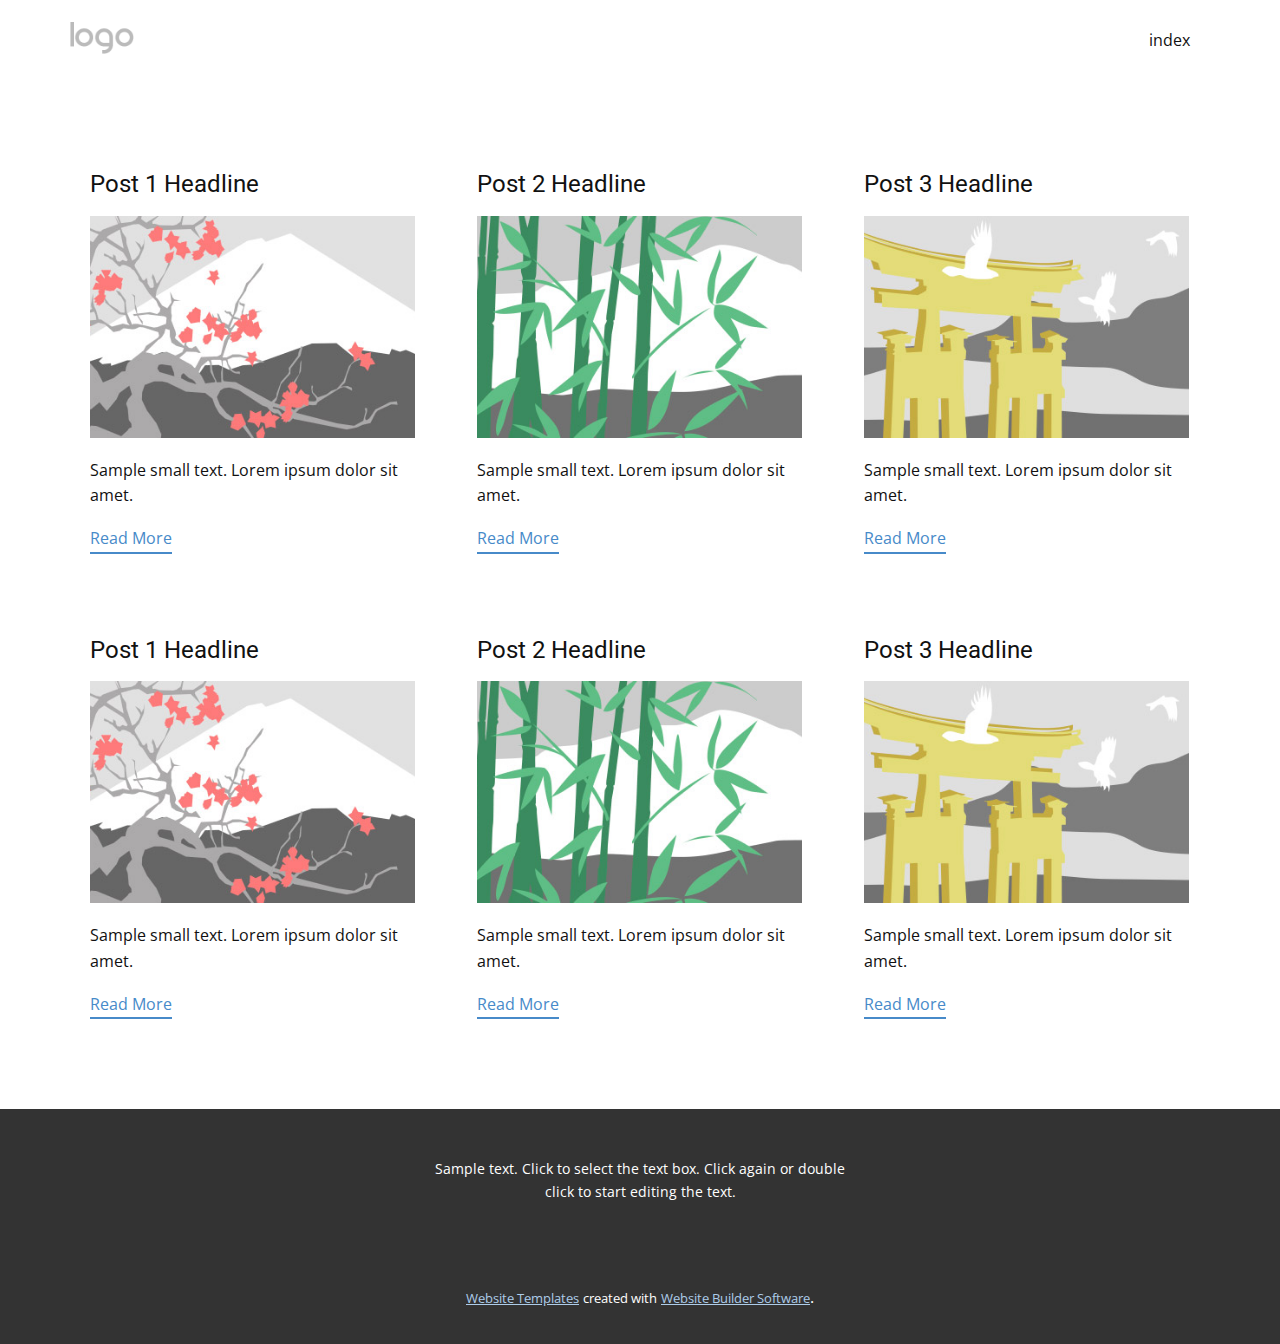
<file: blog/blog.html>
<html style="font-size: 16px;"><head>
    <meta name="viewport" content="width=device-width, initial-scale=1.0">
    <meta charset="utf-8">
    <meta name="keywords" content="">
    <meta name="description" content="">
    <meta name="page_type" content="np-template-header-footer-from-plugin">
    <title>Blog Template</title>
    <link rel="stylesheet" href="../homepage.css" media="screen">
<link rel="stylesheet" href="../Blog-Template.css" media="screen">
    <script class="u-script" type="text/javascript" src="../jquery.js" defer=""></script>
    <script class="u-script" type="text/javascript" src="../homepage.js" defer=""></script>
    <meta name="generator" content="Nicepage 3.25.0, nicepage.com">
    <link id="u-theme-google-font" rel="stylesheet" href="https://fonts.googleapis.com/css?family=Roboto:100,100i,300,300i,400,400i,500,500i,700,700i,900,900i|Open+Sans:300,300i,400,400i,600,600i,700,700i,800,800i">
    
    
    <script type="application/ld+json">{
		"@context": "http://schema.org",
		"@type": "Organization",
		"name": "",
		"logo": "images/default-logo.png"
}</script>
    <meta name="theme-color" content="#478ac9">
  </head>
  <body class="u-body"><header class="u-clearfix u-header u-header" id="sec-ee51"><div class="u-clearfix u-sheet u-sheet-1">
        <a href="https://nicepage.com" class="u-image u-logo u-image-1">
          <img src="../images/default-logo.png" class="u-logo-image u-logo-image-1">
        </a>
        <nav class="u-menu u-menu-dropdown u-offcanvas u-menu-1">
          <div class="menu-collapse" style="font-size: 1rem; letter-spacing: 0px;">
            <a class="u-button-style u-custom-left-right-menu-spacing u-custom-padding-bottom u-custom-top-bottom-menu-spacing u-nav-link u-text-active-palette-1-base u-text-hover-palette-2-base" href="#">
              <svg><use xmlns:xlink="http://www.w3.org/1999/xlink" xlink:href="#menu-hamburger"></use></svg>
              <svg version="1.1" xmlns="http://www.w3.org/2000/svg" xmlns:xlink="http://www.w3.org/1999/xlink"><defs><symbol id="menu-hamburger" viewBox="0 0 16 16" style="width: 16px; height: 16px;"><rect y="1" width="16" height="2"></rect><rect y="7" width="16" height="2"></rect><rect y="13" width="16" height="2"></rect>
</symbol>
</defs></svg>
            </a>
          </div>
          <div class="u-custom-menu u-nav-container">
            <ul class="u-nav u-unstyled u-nav-1"><li class="u-nav-item"><a class="u-button-style u-nav-link u-text-active-palette-1-base u-text-hover-palette-2-base" href="../index.html" style="padding: 10px 20px;">index</a>
</li></ul>
          </div>
          <div class="u-custom-menu u-nav-container-collapse">
            <div class="u-black u-container-style u-inner-container-layout u-opacity u-opacity-95 u-sidenav">
              <div class="u-sidenav-overflow">
                <div class="u-menu-close"></div>
                <ul class="u-align-center u-nav u-popupmenu-items u-unstyled u-nav-2"><li class="u-nav-item"><a class="u-button-style u-nav-link" href="../index.html" style="padding: 10px 20px;">index</a>
</li></ul>
              </div>
            </div>
            <div class="u-black u-menu-overlay u-opacity u-opacity-70"></div>
          </div>
        </nav>
      </div></header>
    <section class="u-clearfix u-section-1" id="sec-2d42">
      <div class="u-clearfix u-sheet u-valign-middle u-sheet-1"><!--blog--><!--blog_options_json--><!--{"type":"Recent","source":"","tags":"","count":""}--><!--/blog_options_json-->
        <div class="u-blog u-expanded-width u-repeater u-repeater-1"><!--blog_post-->
          <div class="u-blog-post u-container-style u-repeater-item u-white u-repeater-item-1">
            <div class="u-container-layout u-similar-container u-valign-top u-container-layout-1"><!--blog_post_header-->
              <h4 class="u-blog-control u-text u-text-1">
                <a class="u-post-header-link" href="../blog/post.html"><!--blog_post_header_content-->Post 1 Headline<!--/blog_post_header_content--></a>
              </h4><!--/blog_post_header--><!--blog_post_image-->
              <a class="u-post-header-link" href="../blog/post.html"><img alt="" class="u-blog-control u-expanded-width u-image u-image-default u-image-1" src="[data-uri]"></a><!--/blog_post_image--><!--blog_post_content-->
              <div class="u-blog-control u-post-content u-text u-text-2 fr-view">Sample small text. Lorem ipsum dolor sit amet.</div><!--/blog_post_content--><!--blog_post_readmore-->
              <a href="../blog/post.html" class="u-blog-control u-border-2 u-border-palette-1-base u-btn u-btn-rectangle u-button-style u-none u-btn-1"><!--blog_post_readmore_content--><!--options_json--><!--{"content":""}--><!--/options_json-->Read More<!--/blog_post_readmore_content--></a><!--/blog_post_readmore-->
            </div>
          </div><div class="u-blog-post u-container-style u-repeater-item u-video-cover u-white">
            <div class="u-container-layout u-similar-container u-valign-top u-container-layout-2"><!--blog_post_header-->
              <h4 class="u-blog-control u-text u-text-3">
                <a class="u-post-header-link" href="../blog/post-1.html"><!--blog_post_header_content-->Post 2 Headline<!--/blog_post_header_content--></a>
              </h4><!--/blog_post_header--><!--blog_post_image-->
              <a class="u-post-header-link" href="../blog/post-1.html"><img alt="" class="u-blog-control u-expanded-width u-image u-image-default u-image-2" src="[data-uri]"></a><!--/blog_post_image--><!--blog_post_content-->
              <div class="u-blog-control u-post-content u-text u-text-4 fr-view">Sample small text. Lorem ipsum dolor sit amet.</div><!--/blog_post_content--><!--blog_post_readmore-->
              <a href="../blog/post-1.html" class="u-blog-control u-border-2 u-border-palette-1-base u-btn u-btn-rectangle u-button-style u-none u-btn-2"><!--blog_post_readmore_content--><!--options_json--><!--{"content":""}--><!--/options_json-->Read More<!--/blog_post_readmore_content--></a><!--/blog_post_readmore-->
            </div>
          </div><div class="u-blog-post u-container-style u-repeater-item u-video-cover u-white">
            <div class="u-container-layout u-similar-container u-valign-top u-container-layout-3"><!--blog_post_header-->
              <h4 class="u-blog-control u-text u-text-5">
                <a class="u-post-header-link" href="../blog/post-2.html"><!--blog_post_header_content-->Post 3 Headline<!--/blog_post_header_content--></a>
              </h4><!--/blog_post_header--><!--blog_post_image-->
              <a class="u-post-header-link" href="../blog/post-2.html"><img alt="" class="u-blog-control u-expanded-width u-image u-image-default u-image-3" src="[data-uri]"></a><!--/blog_post_image--><!--blog_post_content-->
              <div class="u-blog-control u-post-content u-text u-text-6 fr-view">Sample small text. Lorem ipsum dolor sit amet.</div><!--/blog_post_content--><!--blog_post_readmore-->
              <a href="../blog/post-2.html" class="u-blog-control u-border-2 u-border-palette-1-base u-btn u-btn-rectangle u-button-style u-none u-btn-3"><!--blog_post_readmore_content--><!--options_json--><!--{"content":""}--><!--/options_json-->Read More<!--/blog_post_readmore_content--></a><!--/blog_post_readmore-->
            </div>
          </div><div class="u-blog-post u-container-style u-repeater-item u-white u-repeater-item-1">
            <div class="u-container-layout u-similar-container u-valign-top u-container-layout-1"><!--blog_post_header-->
              <h4 class="u-blog-control u-text u-text-1">
                <a class="u-post-header-link" href="../blog/post-3.html"><!--blog_post_header_content-->Post 1 Headline<!--/blog_post_header_content--></a>
              </h4><!--/blog_post_header--><!--blog_post_image-->
              <a class="u-post-header-link" href="../blog/post-3.html"><img alt="" class="u-blog-control u-expanded-width u-image u-image-default u-image-1" src="[data-uri]"></a><!--/blog_post_image--><!--blog_post_content-->
              <div class="u-blog-control u-post-content u-text u-text-2 fr-view">Sample small text. Lorem ipsum dolor sit amet.</div><!--/blog_post_content--><!--blog_post_readmore-->
              <a href="../blog/post-3.html" class="u-blog-control u-border-2 u-border-palette-1-base u-btn u-btn-rectangle u-button-style u-none u-btn-1"><!--blog_post_readmore_content--><!--options_json--><!--{"content":""}--><!--/options_json-->Read More<!--/blog_post_readmore_content--></a><!--/blog_post_readmore-->
            </div>
          </div><div class="u-blog-post u-container-style u-repeater-item u-video-cover u-white">
            <div class="u-container-layout u-similar-container u-valign-top u-container-layout-2"><!--blog_post_header-->
              <h4 class="u-blog-control u-text u-text-3">
                <a class="u-post-header-link" href="../blog/post-4.html"><!--blog_post_header_content-->Post 2 Headline<!--/blog_post_header_content--></a>
              </h4><!--/blog_post_header--><!--blog_post_image-->
              <a class="u-post-header-link" href="../blog/post-4.html"><img alt="" class="u-blog-control u-expanded-width u-image u-image-default u-image-2" src="[data-uri]"></a><!--/blog_post_image--><!--blog_post_content-->
              <div class="u-blog-control u-post-content u-text u-text-4 fr-view">Sample small text. Lorem ipsum dolor sit amet.</div><!--/blog_post_content--><!--blog_post_readmore-->
              <a href="../blog/post-4.html" class="u-blog-control u-border-2 u-border-palette-1-base u-btn u-btn-rectangle u-button-style u-none u-btn-2"><!--blog_post_readmore_content--><!--options_json--><!--{"content":""}--><!--/options_json-->Read More<!--/blog_post_readmore_content--></a><!--/blog_post_readmore-->
            </div>
          </div><div class="u-blog-post u-container-style u-repeater-item u-video-cover u-white">
            <div class="u-container-layout u-similar-container u-valign-top u-container-layout-3"><!--blog_post_header-->
              <h4 class="u-blog-control u-text u-text-5">
                <a class="u-post-header-link" href="../blog/post-5.html"><!--blog_post_header_content-->Post 3 Headline<!--/blog_post_header_content--></a>
              </h4><!--/blog_post_header--><!--blog_post_image-->
              <a class="u-post-header-link" href="../blog/post-5.html"><img alt="" class="u-blog-control u-expanded-width u-image u-image-default u-image-3" src="[data-uri]"></a><!--/blog_post_image--><!--blog_post_content-->
              <div class="u-blog-control u-post-content u-text u-text-6 fr-view">Sample small text. Lorem ipsum dolor sit amet.</div><!--/blog_post_content--><!--blog_post_readmore-->
              <a href="../blog/post-5.html" class="u-blog-control u-border-2 u-border-palette-1-base u-btn u-btn-rectangle u-button-style u-none u-btn-3"><!--blog_post_readmore_content--><!--options_json--><!--{"content":""}--><!--/options_json-->Read More<!--/blog_post_readmore_content--></a><!--/blog_post_readmore-->
            </div>
          </div><!--/blog_post--><!--blog_post-->
          <!--/blog_post--><!--blog_post-->
          <!--/blog_post-->
        </div><!--/blog-->
      </div>
    </section>
    
    
    <footer class="u-align-center u-clearfix u-footer u-grey-80 u-footer" id="sec-dc63"><div class="u-clearfix u-sheet u-sheet-1">
        <p class="u-small-text u-text u-text-variant u-text-1">Sample text. Click to select the text box. Click again or double click to start editing the text.</p>
      </div></footer>
    <section class="u-backlink u-clearfix u-grey-80">
      <a class="u-link" href="https://nicepage.com/website-templates" target="_blank">
        <span>Website Templates</span>
      </a>
      <p class="u-text">
        <span>created with</span>
      </p>
      <a class="u-link" href="https://nicepage.com/" target="_blank">
        <span>Website Builder Software</span>
      </a>. 
    </section>
  
</body></html>
</file>
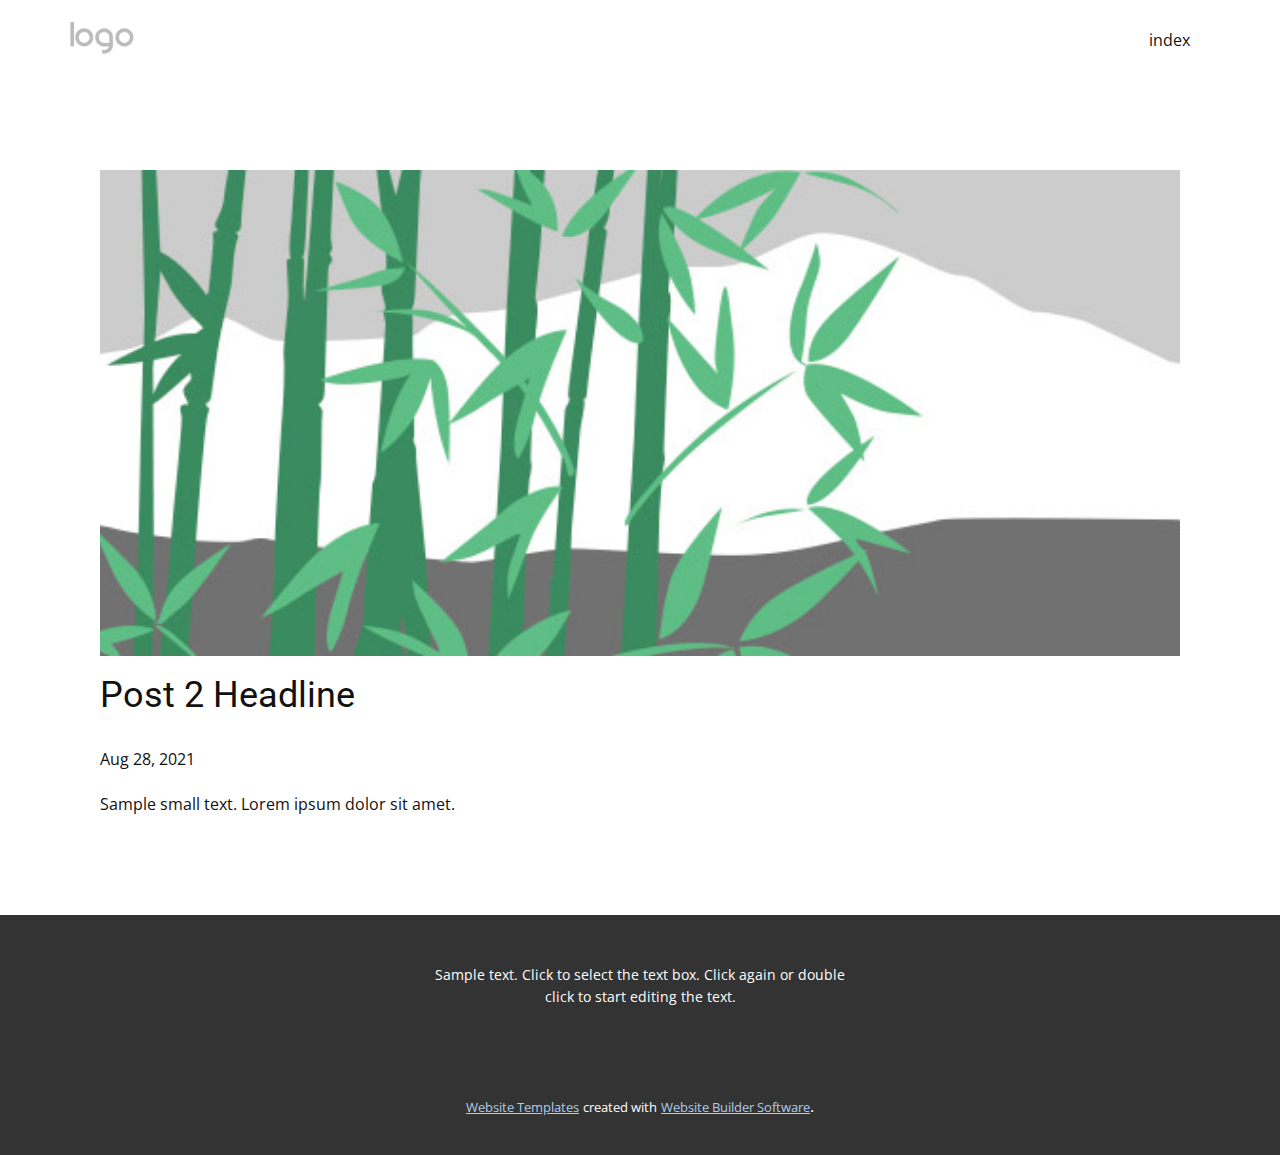
<file: blog/post-1.html>
<!doctype html>
<html style="font-size: 16px;"><head>
    <meta name="viewport" content="width=device-width, initial-scale=1.0">
    <meta charset="utf-8">
    <meta name="keywords" content="Post 1 Headline">
    <meta name="description" content="">
    <meta name="page_type" content="np-template-header-footer-from-plugin">
    <title>Post 2 Headline</title>
    <link rel="stylesheet" href="../homepage.css" media="screen">
<link rel="stylesheet" href="../Post-Template.css" media="screen">
    <script class="u-script" type="text/javascript" src="../jquery.js" defer=""></script>
    <script class="u-script" type="text/javascript" src="../homepage.js" defer=""></script>
    <meta name="generator" content="Nicepage 3.25.0, nicepage.com">
    <link id="u-theme-google-font" rel="stylesheet" href="https://fonts.googleapis.com/css?family=Roboto:100,100i,300,300i,400,400i,500,500i,700,700i,900,900i|Open+Sans:300,300i,400,400i,600,600i,700,700i,800,800i">
    
    
    <script type="application/ld+json">{
		"@context": "http://schema.org",
		"@type": "Organization",
		"name": "",
		"logo": "images/default-logo.png"
}</script>
    <meta name="theme-color" content="#478ac9">
  </head>
  <body class="u-body"><header class="u-clearfix u-header u-header" id="sec-ee51"><div class="u-clearfix u-sheet u-sheet-1">
        <a href="https://nicepage.com" class="u-image u-logo u-image-1">
          <img src="../images/default-logo.png" class="u-logo-image u-logo-image-1">
        </a>
        <nav class="u-menu u-menu-dropdown u-offcanvas u-menu-1">
          <div class="menu-collapse" style="font-size: 1rem; letter-spacing: 0px;">
            <a class="u-button-style u-custom-left-right-menu-spacing u-custom-padding-bottom u-custom-top-bottom-menu-spacing u-nav-link u-text-active-palette-1-base u-text-hover-palette-2-base" href="#">
              <svg><use xmlns:xlink="http://www.w3.org/1999/xlink" xlink:href="#menu-hamburger"></use></svg>
              <svg version="1.1" xmlns="http://www.w3.org/2000/svg" xmlns:xlink="http://www.w3.org/1999/xlink"><defs><symbol id="menu-hamburger" viewBox="0 0 16 16" style="width: 16px; height: 16px;"><rect y="1" width="16" height="2"></rect><rect y="7" width="16" height="2"></rect><rect y="13" width="16" height="2"></rect>
</symbol>
</defs></svg>
            </a>
          </div>
          <div class="u-custom-menu u-nav-container">
            <ul class="u-nav u-unstyled u-nav-1"><li class="u-nav-item"><a class="u-button-style u-nav-link u-text-active-palette-1-base u-text-hover-palette-2-base" href="../index.html" style="padding: 10px 20px;">index</a>
</li></ul>
          </div>
          <div class="u-custom-menu u-nav-container-collapse">
            <div class="u-black u-container-style u-inner-container-layout u-opacity u-opacity-95 u-sidenav">
              <div class="u-sidenav-overflow">
                <div class="u-menu-close"></div>
                <ul class="u-align-center u-nav u-popupmenu-items u-unstyled u-nav-2"><li class="u-nav-item"><a class="u-button-style u-nav-link" href="../index.html" style="padding: 10px 20px;">index</a>
</li></ul>
              </div>
            </div>
            <div class="u-black u-menu-overlay u-opacity u-opacity-70"></div>
          </div>
        </nav>
      </div></header>
    <section class="u-align-center u-clearfix u-section-1" id="sec-ebd9">
      <div class="u-clearfix u-sheet u-valign-middle-md u-valign-middle-sm u-valign-middle-xs u-sheet-1"><!--post_details--><!--post_details_options_json--><!--{"source":""}--><!--/post_details_options_json--><!--blog_post-->
        <div class="u-container-style u-expanded-width u-post-details u-post-details-1">
          <div class="u-container-layout u-valign-middle u-container-layout-1"><!--blog_post_image-->
            <img alt="" class="u-blog-control u-expanded-width u-image u-image-default u-image-1" src="[data-uri]"><!--/blog_post_image--><!--blog_post_header-->
            <h2 class="u-blog-control u-text u-text-1">Post 2 Headline</h2><!--/blog_post_header--><!--blog_post_metadata-->
            <div class="u-blog-control u-metadata u-metadata-1"><!--blog_post_metadata_date-->
              <span class="u-meta-date u-meta-icon">Aug 28, 2021</span><!--/blog_post_metadata_date--><!--blog_post_metadata_category-->
              <!--/blog_post_metadata_category--><!--blog_post_metadata_comments-->
              <!--/blog_post_metadata_comments-->
            </div><!--/blog_post_metadata--><!--blog_post_content-->
            <div class="u-align-justify u-blog-control u-post-content u-text u-text-2 fr-view">
  Sample small text. Lorem ipsum dolor sit amet.
  </div><!--/blog_post_content-->
          </div>
        </div><!--/blog_post--><!--/post_details-->
      </div>
    </section>
    
    
    <footer class="u-align-center u-clearfix u-footer u-grey-80 u-footer" id="sec-dc63"><div class="u-clearfix u-sheet u-sheet-1">
        <p class="u-small-text u-text u-text-variant u-text-1">Sample text. Click to select the text box. Click again or double click to start editing the text.</p>
      </div></footer>
    <section class="u-backlink u-clearfix u-grey-80">
      <a class="u-link" href="https://nicepage.com/website-templates" target="_blank">
        <span>Website Templates</span>
      </a>
      <p class="u-text">
        <span>created with</span>
      </p>
      <a class="u-link" href="https://nicepage.com/" target="_blank">
        <span>Website Builder Software</span>
      </a>. 
    </section>
  
</body></html>
</file>
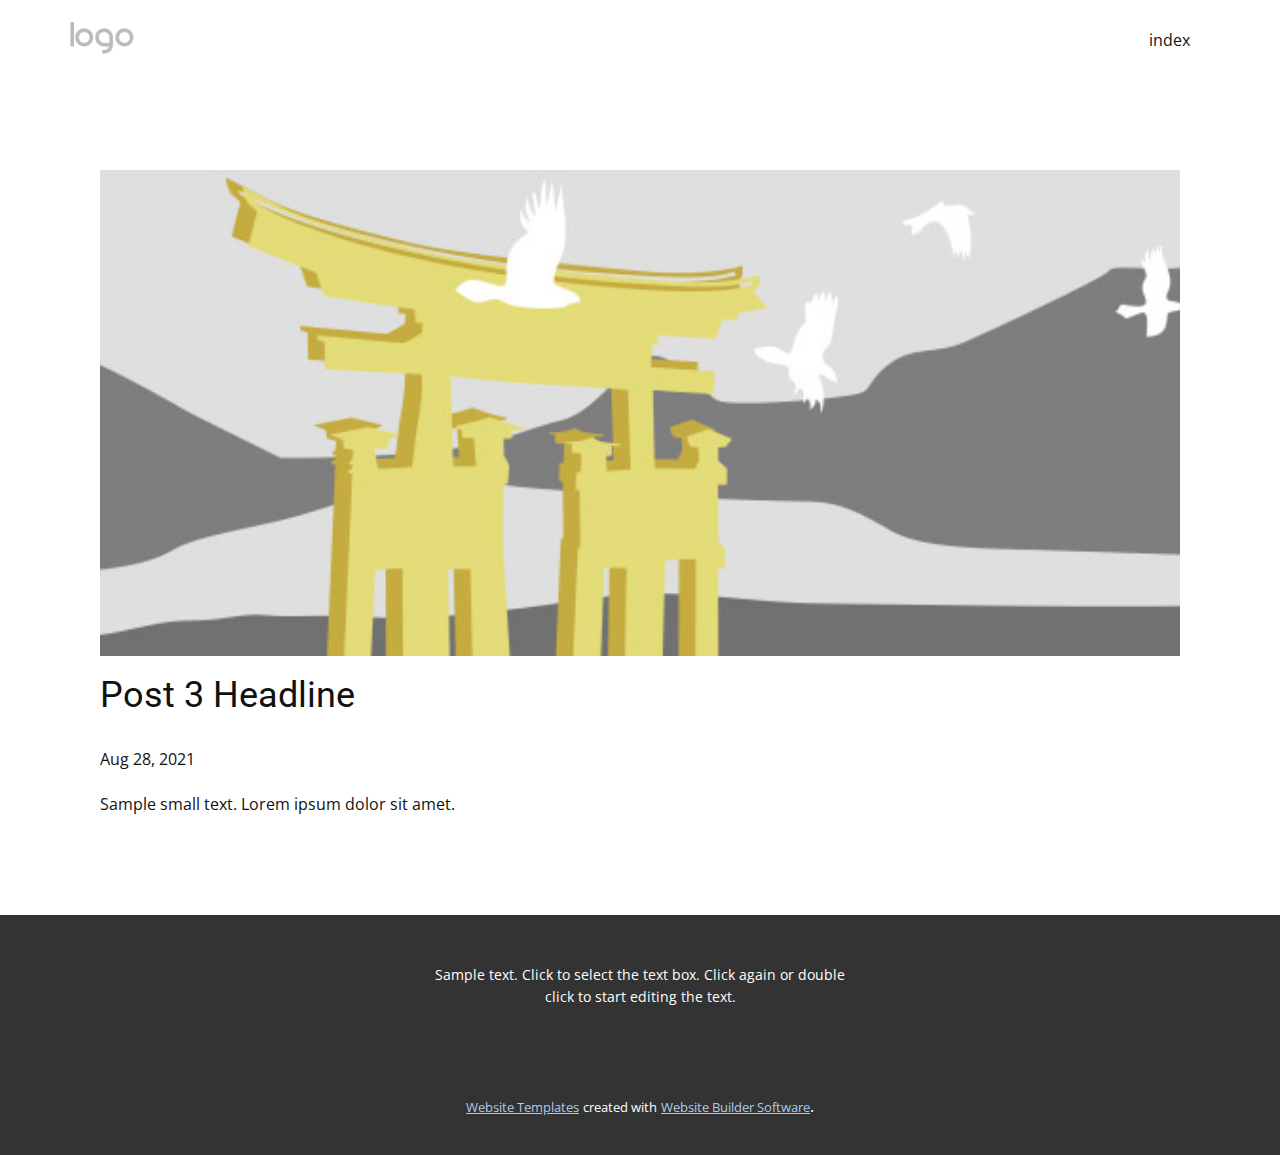
<file: blog/post-2.html>
<!doctype html>
<html style="font-size: 16px;"><head>
    <meta name="viewport" content="width=device-width, initial-scale=1.0">
    <meta charset="utf-8">
    <meta name="keywords" content="Post 1 Headline">
    <meta name="description" content="">
    <meta name="page_type" content="np-template-header-footer-from-plugin">
    <title>Post 3 Headline</title>
    <link rel="stylesheet" href="../homepage.css" media="screen">
<link rel="stylesheet" href="../Post-Template.css" media="screen">
    <script class="u-script" type="text/javascript" src="../jquery.js" defer=""></script>
    <script class="u-script" type="text/javascript" src="../homepage.js" defer=""></script>
    <meta name="generator" content="Nicepage 3.25.0, nicepage.com">
    <link id="u-theme-google-font" rel="stylesheet" href="https://fonts.googleapis.com/css?family=Roboto:100,100i,300,300i,400,400i,500,500i,700,700i,900,900i|Open+Sans:300,300i,400,400i,600,600i,700,700i,800,800i">
    
    
    <script type="application/ld+json">{
		"@context": "http://schema.org",
		"@type": "Organization",
		"name": "",
		"logo": "images/default-logo.png"
}</script>
    <meta name="theme-color" content="#478ac9">
  </head>
  <body class="u-body"><header class="u-clearfix u-header u-header" id="sec-ee51"><div class="u-clearfix u-sheet u-sheet-1">
        <a href="https://nicepage.com" class="u-image u-logo u-image-1">
          <img src="../images/default-logo.png" class="u-logo-image u-logo-image-1">
        </a>
        <nav class="u-menu u-menu-dropdown u-offcanvas u-menu-1">
          <div class="menu-collapse" style="font-size: 1rem; letter-spacing: 0px;">
            <a class="u-button-style u-custom-left-right-menu-spacing u-custom-padding-bottom u-custom-top-bottom-menu-spacing u-nav-link u-text-active-palette-1-base u-text-hover-palette-2-base" href="#">
              <svg><use xmlns:xlink="http://www.w3.org/1999/xlink" xlink:href="#menu-hamburger"></use></svg>
              <svg version="1.1" xmlns="http://www.w3.org/2000/svg" xmlns:xlink="http://www.w3.org/1999/xlink"><defs><symbol id="menu-hamburger" viewBox="0 0 16 16" style="width: 16px; height: 16px;"><rect y="1" width="16" height="2"></rect><rect y="7" width="16" height="2"></rect><rect y="13" width="16" height="2"></rect>
</symbol>
</defs></svg>
            </a>
          </div>
          <div class="u-custom-menu u-nav-container">
            <ul class="u-nav u-unstyled u-nav-1"><li class="u-nav-item"><a class="u-button-style u-nav-link u-text-active-palette-1-base u-text-hover-palette-2-base" href="../index.html" style="padding: 10px 20px;">index</a>
</li></ul>
          </div>
          <div class="u-custom-menu u-nav-container-collapse">
            <div class="u-black u-container-style u-inner-container-layout u-opacity u-opacity-95 u-sidenav">
              <div class="u-sidenav-overflow">
                <div class="u-menu-close"></div>
                <ul class="u-align-center u-nav u-popupmenu-items u-unstyled u-nav-2"><li class="u-nav-item"><a class="u-button-style u-nav-link" href="../index.html" style="padding: 10px 20px;">index</a>
</li></ul>
              </div>
            </div>
            <div class="u-black u-menu-overlay u-opacity u-opacity-70"></div>
          </div>
        </nav>
      </div></header>
    <section class="u-align-center u-clearfix u-section-1" id="sec-ebd9">
      <div class="u-clearfix u-sheet u-valign-middle-md u-valign-middle-sm u-valign-middle-xs u-sheet-1"><!--post_details--><!--post_details_options_json--><!--{"source":""}--><!--/post_details_options_json--><!--blog_post-->
        <div class="u-container-style u-expanded-width u-post-details u-post-details-1">
          <div class="u-container-layout u-valign-middle u-container-layout-1"><!--blog_post_image-->
            <img alt="" class="u-blog-control u-expanded-width u-image u-image-default u-image-1" src="[data-uri]"><!--/blog_post_image--><!--blog_post_header-->
            <h2 class="u-blog-control u-text u-text-1">Post 3 Headline</h2><!--/blog_post_header--><!--blog_post_metadata-->
            <div class="u-blog-control u-metadata u-metadata-1"><!--blog_post_metadata_date-->
              <span class="u-meta-date u-meta-icon">Aug 28, 2021</span><!--/blog_post_metadata_date--><!--blog_post_metadata_category-->
              <!--/blog_post_metadata_category--><!--blog_post_metadata_comments-->
              <!--/blog_post_metadata_comments-->
            </div><!--/blog_post_metadata--><!--blog_post_content-->
            <div class="u-align-justify u-blog-control u-post-content u-text u-text-2 fr-view">
  Sample small text. Lorem ipsum dolor sit amet.
  </div><!--/blog_post_content-->
          </div>
        </div><!--/blog_post--><!--/post_details-->
      </div>
    </section>
    
    
    <footer class="u-align-center u-clearfix u-footer u-grey-80 u-footer" id="sec-dc63"><div class="u-clearfix u-sheet u-sheet-1">
        <p class="u-small-text u-text u-text-variant u-text-1">Sample text. Click to select the text box. Click again or double click to start editing the text.</p>
      </div></footer>
    <section class="u-backlink u-clearfix u-grey-80">
      <a class="u-link" href="https://nicepage.com/website-templates" target="_blank">
        <span>Website Templates</span>
      </a>
      <p class="u-text">
        <span>created with</span>
      </p>
      <a class="u-link" href="https://nicepage.com/" target="_blank">
        <span>Website Builder Software</span>
      </a>. 
    </section>
  
</body></html>
</file>
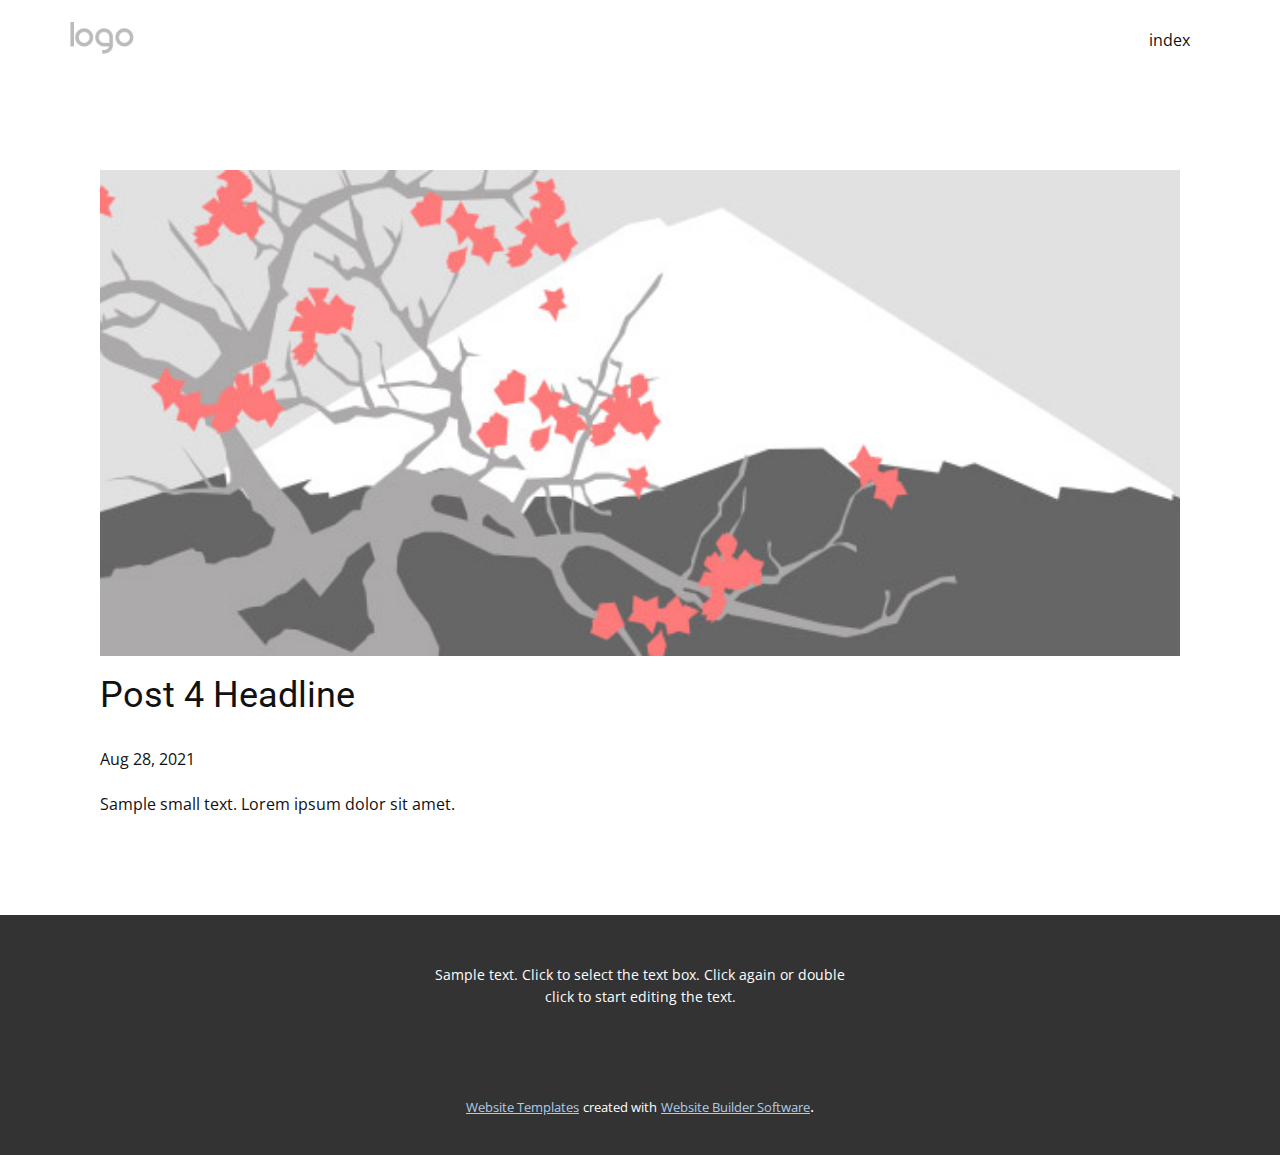
<file: blog/post-3.html>
<!doctype html>
<html style="font-size: 16px;"><head>
    <meta name="viewport" content="width=device-width, initial-scale=1.0">
    <meta charset="utf-8">
    <meta name="keywords" content="Post 1 Headline">
    <meta name="description" content="">
    <meta name="page_type" content="np-template-header-footer-from-plugin">
    <title>Post 4 Headline</title>
    <link rel="stylesheet" href="../homepage.css" media="screen">
<link rel="stylesheet" href="../Post-Template.css" media="screen">
    <script class="u-script" type="text/javascript" src="../jquery.js" defer=""></script>
    <script class="u-script" type="text/javascript" src="../homepage.js" defer=""></script>
    <meta name="generator" content="Nicepage 3.25.0, nicepage.com">
    <link id="u-theme-google-font" rel="stylesheet" href="https://fonts.googleapis.com/css?family=Roboto:100,100i,300,300i,400,400i,500,500i,700,700i,900,900i|Open+Sans:300,300i,400,400i,600,600i,700,700i,800,800i">
    
    
    <script type="application/ld+json">{
		"@context": "http://schema.org",
		"@type": "Organization",
		"name": "",
		"logo": "images/default-logo.png"
}</script>
    <meta name="theme-color" content="#478ac9">
  </head>
  <body class="u-body"><header class="u-clearfix u-header u-header" id="sec-ee51"><div class="u-clearfix u-sheet u-sheet-1">
        <a href="https://nicepage.com" class="u-image u-logo u-image-1">
          <img src="../images/default-logo.png" class="u-logo-image u-logo-image-1">
        </a>
        <nav class="u-menu u-menu-dropdown u-offcanvas u-menu-1">
          <div class="menu-collapse" style="font-size: 1rem; letter-spacing: 0px;">
            <a class="u-button-style u-custom-left-right-menu-spacing u-custom-padding-bottom u-custom-top-bottom-menu-spacing u-nav-link u-text-active-palette-1-base u-text-hover-palette-2-base" href="#">
              <svg><use xmlns:xlink="http://www.w3.org/1999/xlink" xlink:href="#menu-hamburger"></use></svg>
              <svg version="1.1" xmlns="http://www.w3.org/2000/svg" xmlns:xlink="http://www.w3.org/1999/xlink"><defs><symbol id="menu-hamburger" viewBox="0 0 16 16" style="width: 16px; height: 16px;"><rect y="1" width="16" height="2"></rect><rect y="7" width="16" height="2"></rect><rect y="13" width="16" height="2"></rect>
</symbol>
</defs></svg>
            </a>
          </div>
          <div class="u-custom-menu u-nav-container">
            <ul class="u-nav u-unstyled u-nav-1"><li class="u-nav-item"><a class="u-button-style u-nav-link u-text-active-palette-1-base u-text-hover-palette-2-base" href="../index.html" style="padding: 10px 20px;">index</a>
</li></ul>
          </div>
          <div class="u-custom-menu u-nav-container-collapse">
            <div class="u-black u-container-style u-inner-container-layout u-opacity u-opacity-95 u-sidenav">
              <div class="u-sidenav-overflow">
                <div class="u-menu-close"></div>
                <ul class="u-align-center u-nav u-popupmenu-items u-unstyled u-nav-2"><li class="u-nav-item"><a class="u-button-style u-nav-link" href="../index.html" style="padding: 10px 20px;">index</a>
</li></ul>
              </div>
            </div>
            <div class="u-black u-menu-overlay u-opacity u-opacity-70"></div>
          </div>
        </nav>
      </div></header>
    <section class="u-align-center u-clearfix u-section-1" id="sec-ebd9">
      <div class="u-clearfix u-sheet u-valign-middle-md u-valign-middle-sm u-valign-middle-xs u-sheet-1"><!--post_details--><!--post_details_options_json--><!--{"source":""}--><!--/post_details_options_json--><!--blog_post-->
        <div class="u-container-style u-expanded-width u-post-details u-post-details-1">
          <div class="u-container-layout u-valign-middle u-container-layout-1"><!--blog_post_image-->
            <img alt="" class="u-blog-control u-expanded-width u-image u-image-default u-image-1" src="[data-uri]"><!--/blog_post_image--><!--blog_post_header-->
            <h2 class="u-blog-control u-text u-text-1">Post 4 Headline</h2><!--/blog_post_header--><!--blog_post_metadata-->
            <div class="u-blog-control u-metadata u-metadata-1"><!--blog_post_metadata_date-->
              <span class="u-meta-date u-meta-icon">Aug 28, 2021</span><!--/blog_post_metadata_date--><!--blog_post_metadata_category-->
              <!--/blog_post_metadata_category--><!--blog_post_metadata_comments-->
              <!--/blog_post_metadata_comments-->
            </div><!--/blog_post_metadata--><!--blog_post_content-->
            <div class="u-align-justify u-blog-control u-post-content u-text u-text-2 fr-view">
  Sample small text. Lorem ipsum dolor sit amet.
  </div><!--/blog_post_content-->
          </div>
        </div><!--/blog_post--><!--/post_details-->
      </div>
    </section>
    
    
    <footer class="u-align-center u-clearfix u-footer u-grey-80 u-footer" id="sec-dc63"><div class="u-clearfix u-sheet u-sheet-1">
        <p class="u-small-text u-text u-text-variant u-text-1">Sample text. Click to select the text box. Click again or double click to start editing the text.</p>
      </div></footer>
    <section class="u-backlink u-clearfix u-grey-80">
      <a class="u-link" href="https://nicepage.com/website-templates" target="_blank">
        <span>Website Templates</span>
      </a>
      <p class="u-text">
        <span>created with</span>
      </p>
      <a class="u-link" href="https://nicepage.com/" target="_blank">
        <span>Website Builder Software</span>
      </a>. 
    </section>
  
</body></html>
</file>
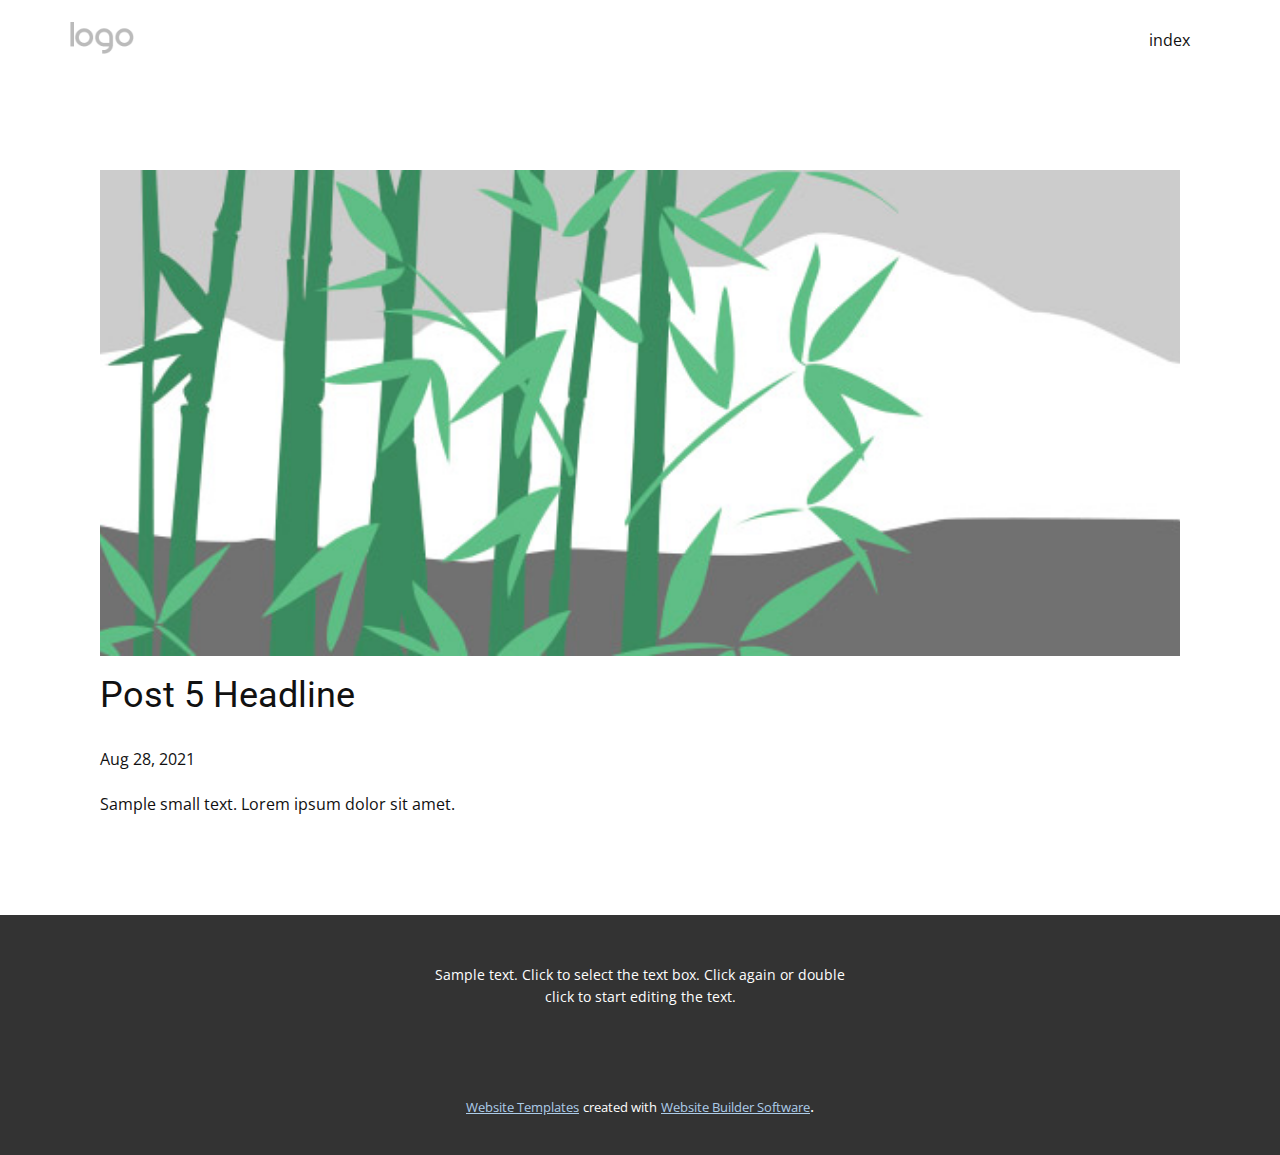
<file: blog/post-4.html>
<!doctype html>
<html style="font-size: 16px;"><head>
    <meta name="viewport" content="width=device-width, initial-scale=1.0">
    <meta charset="utf-8">
    <meta name="keywords" content="Post 1 Headline">
    <meta name="description" content="">
    <meta name="page_type" content="np-template-header-footer-from-plugin">
    <title>Post 5 Headline</title>
    <link rel="stylesheet" href="../nicepage.css" media="screen">
<link rel="stylesheet" href="../Post-Template.css" media="screen">
    <script class="u-script" type="text/javascript" src="../jquery.js" defer=""></script>
    <script class="u-script" type="text/javascript" src="../nicepage.js" defer=""></script>
    <meta name="generator" content="Nicepage 3.25.0, nicepage.com">
    <link id="u-theme-google-font" rel="stylesheet" href="https://fonts.googleapis.com/css?family=Roboto:100,100i,300,300i,400,400i,500,500i,700,700i,900,900i|Open+Sans:300,300i,400,400i,600,600i,700,700i,800,800i">
    
    
    <script type="application/ld+json">{
		"@context": "http://schema.org",
		"@type": "Organization",
		"name": "",
		"logo": "images/default-logo.png"
}</script>
    <meta name="theme-color" content="#478ac9">
  </head>
  <body class="u-body"><header class="u-clearfix u-header u-header" id="sec-ee51"><div class="u-clearfix u-sheet u-sheet-1">
        <a href="https://nicepage.com" class="u-image u-logo u-image-1">
          <img src="../images/default-logo.png" class="u-logo-image u-logo-image-1">
        </a>
        <nav class="u-menu u-menu-dropdown u-offcanvas u-menu-1">
          <div class="menu-collapse" style="font-size: 1rem; letter-spacing: 0px;">
            <a class="u-button-style u-custom-left-right-menu-spacing u-custom-padding-bottom u-custom-top-bottom-menu-spacing u-nav-link u-text-active-palette-1-base u-text-hover-palette-2-base" href="#">
              <svg><use xmlns:xlink="http://www.w3.org/1999/xlink" xlink:href="#menu-hamburger"></use></svg>
              <svg version="1.1" xmlns="http://www.w3.org/2000/svg" xmlns:xlink="http://www.w3.org/1999/xlink"><defs><symbol id="menu-hamburger" viewBox="0 0 16 16" style="width: 16px; height: 16px;"><rect y="1" width="16" height="2"></rect><rect y="7" width="16" height="2"></rect><rect y="13" width="16" height="2"></rect>
</symbol>
</defs></svg>
            </a>
          </div>
          <div class="u-custom-menu u-nav-container">
            <ul class="u-nav u-unstyled u-nav-1"><li class="u-nav-item"><a class="u-button-style u-nav-link u-text-active-palette-1-base u-text-hover-palette-2-base" href="../index.html" style="padding: 10px 20px;">index</a>
</li></ul>
          </div>
          <div class="u-custom-menu u-nav-container-collapse">
            <div class="u-black u-container-style u-inner-container-layout u-opacity u-opacity-95 u-sidenav">
              <div class="u-sidenav-overflow">
                <div class="u-menu-close"></div>
                <ul class="u-align-center u-nav u-popupmenu-items u-unstyled u-nav-2"><li class="u-nav-item"><a class="u-button-style u-nav-link" href="../index.html" style="padding: 10px 20px;">index</a>
</li></ul>
              </div>
            </div>
            <div class="u-black u-menu-overlay u-opacity u-opacity-70"></div>
          </div>
        </nav>
      </div></header>
    <section class="u-align-center u-clearfix u-section-1" id="sec-ebd9">
      <div class="u-clearfix u-sheet u-valign-middle-md u-valign-middle-sm u-valign-middle-xs u-sheet-1"><!--post_details--><!--post_details_options_json--><!--{"source":""}--><!--/post_details_options_json--><!--blog_post-->
        <div class="u-container-style u-expanded-width u-post-details u-post-details-1">
          <div class="u-container-layout u-valign-middle u-container-layout-1"><!--blog_post_image-->
            <img alt="" class="u-blog-control u-expanded-width u-image u-image-default u-image-1" src="[data-uri]"><!--/blog_post_image--><!--blog_post_header-->
            <h2 class="u-blog-control u-text u-text-1">Post 5 Headline</h2><!--/blog_post_header--><!--blog_post_metadata-->
            <div class="u-blog-control u-metadata u-metadata-1"><!--blog_post_metadata_date-->
              <span class="u-meta-date u-meta-icon">Aug 28, 2021</span><!--/blog_post_metadata_date--><!--blog_post_metadata_category-->
              <!--/blog_post_metadata_category--><!--blog_post_metadata_comments-->
              <!--/blog_post_metadata_comments-->
            </div><!--/blog_post_metadata--><!--blog_post_content-->
            <div class="u-align-justify u-blog-control u-post-content u-text u-text-2 fr-view">
  Sample small text. Lorem ipsum dolor sit amet.
  </div><!--/blog_post_content-->
          </div>
        </div><!--/blog_post--><!--/post_details-->
      </div>
    </section>
    
    
    <footer class="u-align-center u-clearfix u-footer u-grey-80 u-footer" id="sec-dc63"><div class="u-clearfix u-sheet u-sheet-1">
        <p class="u-small-text u-text u-text-variant u-text-1">Sample text. Click to select the text box. Click again or double click to start editing the text.</p>
      </div></footer>
    <section class="u-backlink u-clearfix u-grey-80">
      <a class="u-link" href="https://nicepage.com/website-templates" target="_blank">
        <span>Website Templates</span>
      </a>
      <p class="u-text">
        <span>created with</span>
      </p>
      <a class="u-link" href="https://nicepage.com/" target="_blank">
        <span>Website Builder Software</span>
      </a>. 
    </section>
  
</body></html>
</file>
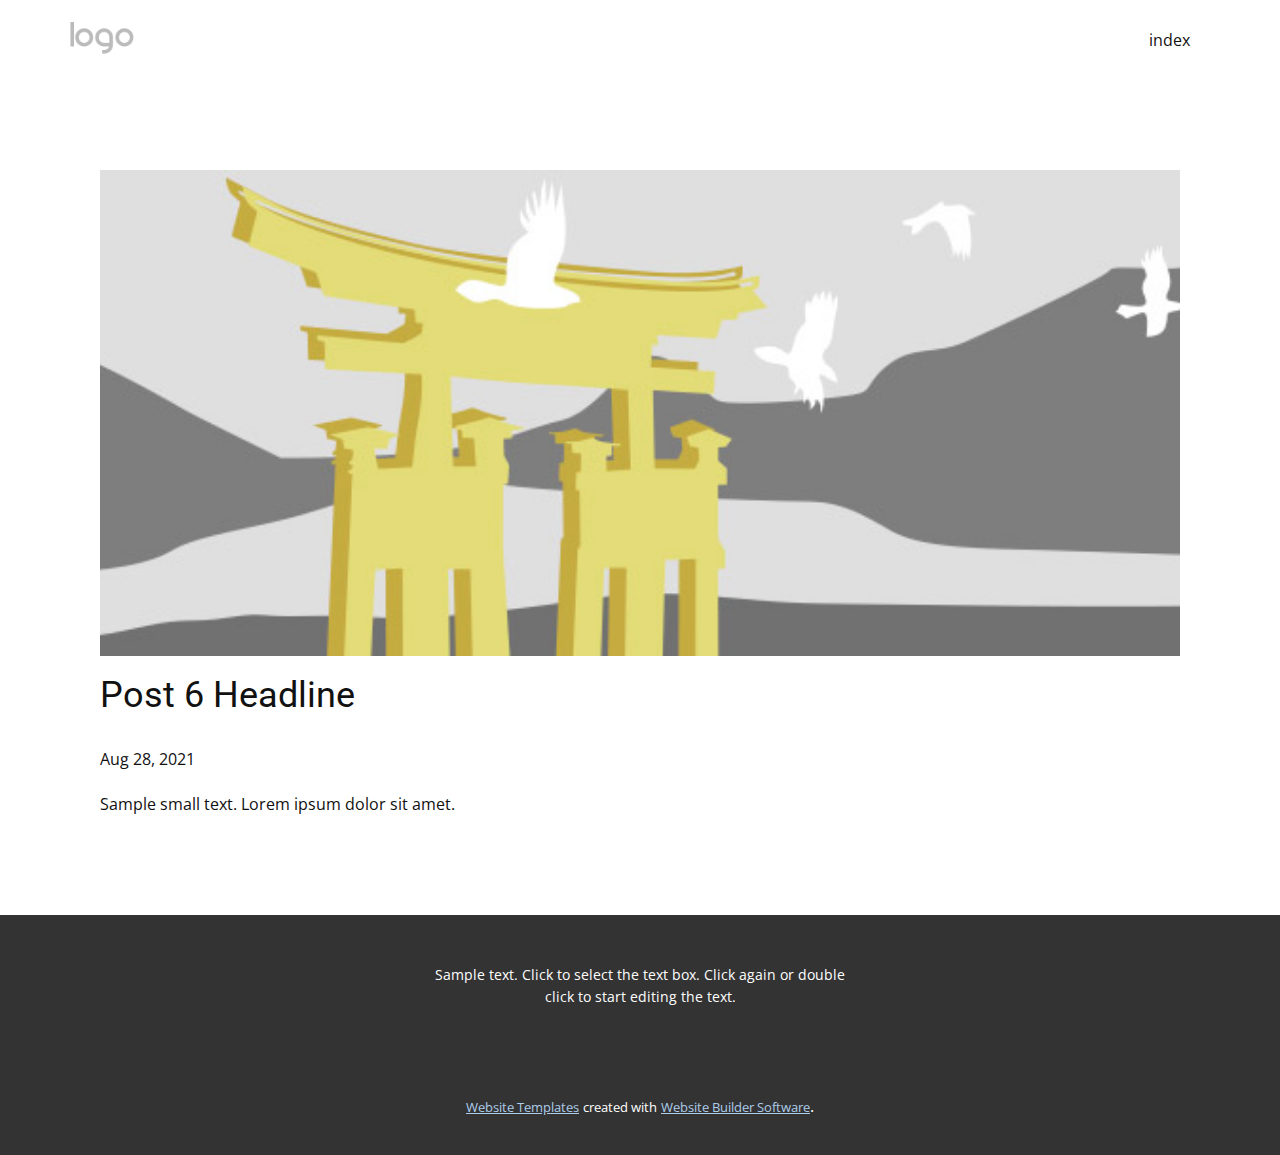
<file: blog/post-5.html>
<!doctype html>
<html style="font-size: 16px;"><head>
    <meta name="viewport" content="width=device-width, initial-scale=1.0">
    <meta charset="utf-8">
    <meta name="keywords" content="Post 1 Headline">
    <meta name="description" content="">
    <meta name="page_type" content="np-template-header-footer-from-plugin">
    <title>Post 6 Headline</title>
    <link rel="stylesheet" href="../nicepage.css" media="screen">
<link rel="stylesheet" href="../Post-Template.css" media="screen">
    <script class="u-script" type="text/javascript" src="../jquery.js" defer=""></script>
    <script class="u-script" type="text/javascript" src="../nicepage.js" defer=""></script>
    <meta name="generator" content="Nicepage 3.25.0, nicepage.com">
    <link id="u-theme-google-font" rel="stylesheet" href="https://fonts.googleapis.com/css?family=Roboto:100,100i,300,300i,400,400i,500,500i,700,700i,900,900i|Open+Sans:300,300i,400,400i,600,600i,700,700i,800,800i">
    
    
    <script type="application/ld+json">{
		"@context": "http://schema.org",
		"@type": "Organization",
		"name": "",
		"logo": "images/default-logo.png"
}</script>
    <meta name="theme-color" content="#478ac9">
  </head>
  <body class="u-body"><header class="u-clearfix u-header u-header" id="sec-ee51"><div class="u-clearfix u-sheet u-sheet-1">
        <a href="https://nicepage.com" class="u-image u-logo u-image-1">
          <img src="../images/default-logo.png" class="u-logo-image u-logo-image-1">
        </a>
        <nav class="u-menu u-menu-dropdown u-offcanvas u-menu-1">
          <div class="menu-collapse" style="font-size: 1rem; letter-spacing: 0px;">
            <a class="u-button-style u-custom-left-right-menu-spacing u-custom-padding-bottom u-custom-top-bottom-menu-spacing u-nav-link u-text-active-palette-1-base u-text-hover-palette-2-base" href="#">
              <svg><use xmlns:xlink="http://www.w3.org/1999/xlink" xlink:href="#menu-hamburger"></use></svg>
              <svg version="1.1" xmlns="http://www.w3.org/2000/svg" xmlns:xlink="http://www.w3.org/1999/xlink"><defs><symbol id="menu-hamburger" viewBox="0 0 16 16" style="width: 16px; height: 16px;"><rect y="1" width="16" height="2"></rect><rect y="7" width="16" height="2"></rect><rect y="13" width="16" height="2"></rect>
</symbol>
</defs></svg>
            </a>
          </div>
          <div class="u-custom-menu u-nav-container">
            <ul class="u-nav u-unstyled u-nav-1"><li class="u-nav-item"><a class="u-button-style u-nav-link u-text-active-palette-1-base u-text-hover-palette-2-base" href="../index.html" style="padding: 10px 20px;">index</a>
</li></ul>
          </div>
          <div class="u-custom-menu u-nav-container-collapse">
            <div class="u-black u-container-style u-inner-container-layout u-opacity u-opacity-95 u-sidenav">
              <div class="u-sidenav-overflow">
                <div class="u-menu-close"></div>
                <ul class="u-align-center u-nav u-popupmenu-items u-unstyled u-nav-2"><li class="u-nav-item"><a class="u-button-style u-nav-link" href="../index.html" style="padding: 10px 20px;">index</a>
</li></ul>
              </div>
            </div>
            <div class="u-black u-menu-overlay u-opacity u-opacity-70"></div>
          </div>
        </nav>
      </div></header>
    <section class="u-align-center u-clearfix u-section-1" id="sec-ebd9">
      <div class="u-clearfix u-sheet u-valign-middle-md u-valign-middle-sm u-valign-middle-xs u-sheet-1"><!--post_details--><!--post_details_options_json--><!--{"source":""}--><!--/post_details_options_json--><!--blog_post-->
        <div class="u-container-style u-expanded-width u-post-details u-post-details-1">
          <div class="u-container-layout u-valign-middle u-container-layout-1"><!--blog_post_image-->
            <img alt="" class="u-blog-control u-expanded-width u-image u-image-default u-image-1" src="[data-uri]"><!--/blog_post_image--><!--blog_post_header-->
            <h2 class="u-blog-control u-text u-text-1">Post 6 Headline</h2><!--/blog_post_header--><!--blog_post_metadata-->
            <div class="u-blog-control u-metadata u-metadata-1"><!--blog_post_metadata_date-->
              <span class="u-meta-date u-meta-icon">Aug 28, 2021</span><!--/blog_post_metadata_date--><!--blog_post_metadata_category-->
              <!--/blog_post_metadata_category--><!--blog_post_metadata_comments-->
              <!--/blog_post_metadata_comments-->
            </div><!--/blog_post_metadata--><!--blog_post_content-->
            <div class="u-align-justify u-blog-control u-post-content u-text u-text-2 fr-view">
  Sample small text. Lorem ipsum dolor sit amet.
  </div><!--/blog_post_content-->
          </div>
        </div><!--/blog_post--><!--/post_details-->
      </div>
    </section>
    
    
    <footer class="u-align-center u-clearfix u-footer u-grey-80 u-footer" id="sec-dc63"><div class="u-clearfix u-sheet u-sheet-1">
        <p class="u-small-text u-text u-text-variant u-text-1">Sample text. Click to select the text box. Click again or double click to start editing the text.</p>
      </div></footer>
    <section class="u-backlink u-clearfix u-grey-80">
      <a class="u-link" href="https://nicepage.com/website-templates" target="_blank">
        <span>Website Templates</span>
      </a>
      <p class="u-text">
        <span>created with</span>
      </p>
      <a class="u-link" href="https://nicepage.com/" target="_blank">
        <span>Website Builder Software</span>
      </a>. 
    </section>
  
</body></html>
</file>
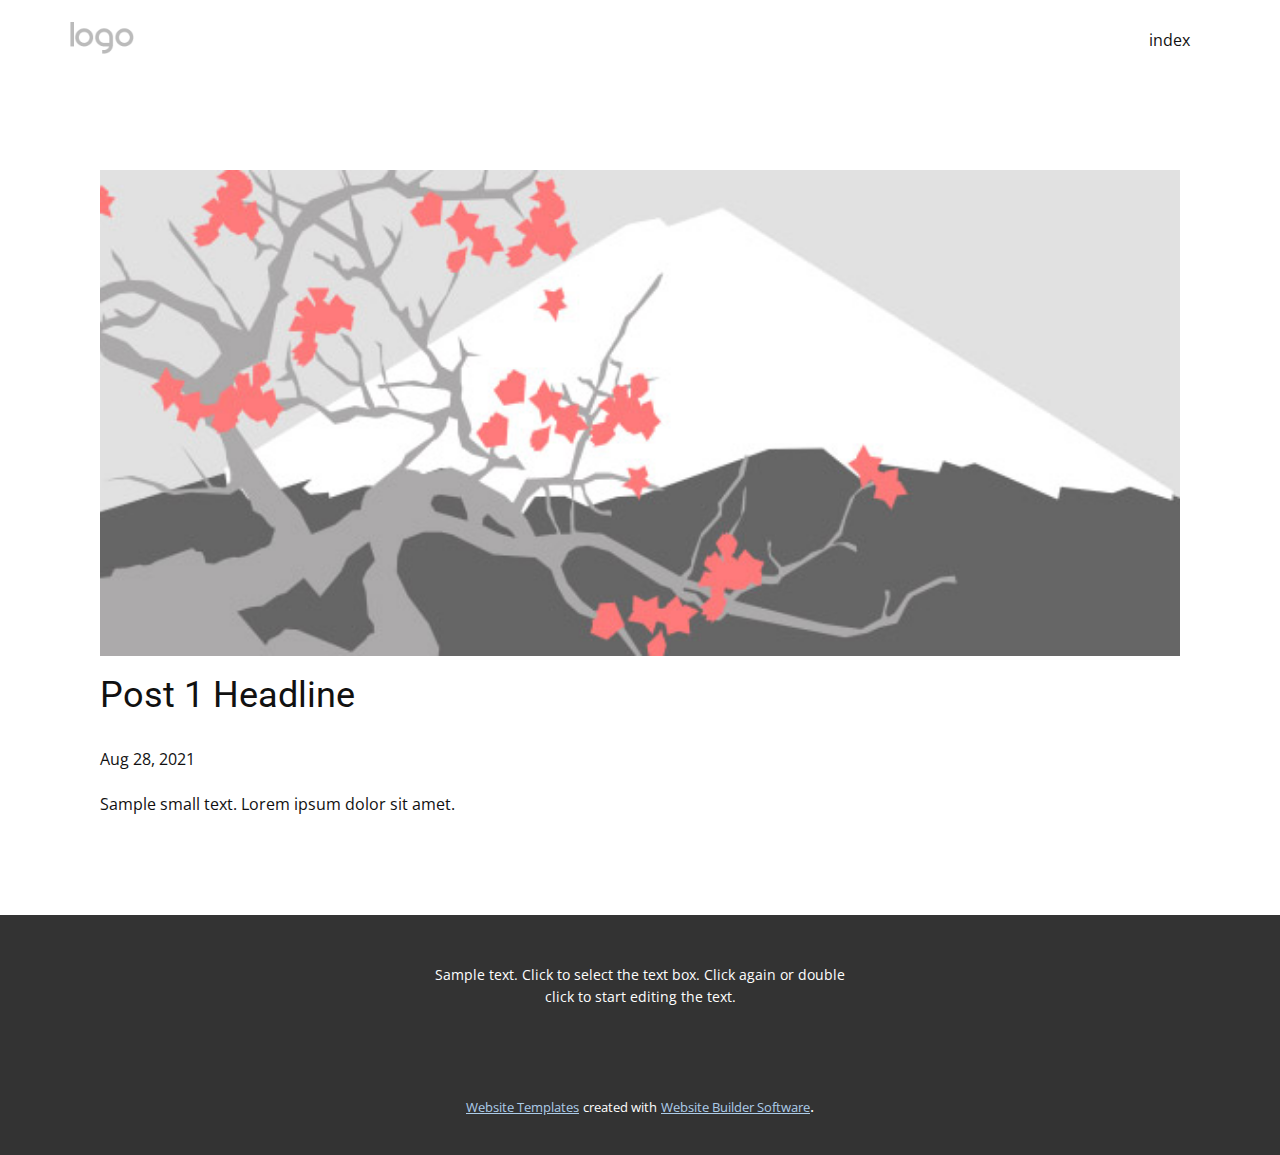
<file: blog/post.html>
<!doctype html>
<html style="font-size: 16px;"><head>
    <meta name="viewport" content="width=device-width, initial-scale=1.0">
    <meta charset="utf-8">
    <meta name="keywords" content="Post 1 Headline">
    <meta name="description" content="">
    <meta name="page_type" content="np-template-header-footer-from-plugin">
    <title>Post 1 Headline</title>
    <link rel="stylesheet" href="../nicepage.css" media="screen">
<link rel="stylesheet" href="../Post-Template.css" media="screen">
    <script class="u-script" type="text/javascript" src="../jquery.js" defer=""></script>
    <script class="u-script" type="text/javascript" src="../nicepage.js" defer=""></script>
    <meta name="generator" content="Nicepage 3.25.0, nicepage.com">
    <link id="u-theme-google-font" rel="stylesheet" href="https://fonts.googleapis.com/css?family=Roboto:100,100i,300,300i,400,400i,500,500i,700,700i,900,900i|Open+Sans:300,300i,400,400i,600,600i,700,700i,800,800i">
    
    
    <script type="application/ld+json">{
		"@context": "http://schema.org",
		"@type": "Organization",
		"name": "",
		"logo": "images/default-logo.png"
}</script>
    <meta name="theme-color" content="#478ac9">
  </head>
  <body class="u-body"><header class="u-clearfix u-header u-header" id="sec-ee51"><div class="u-clearfix u-sheet u-sheet-1">
        <a href="https://nicepage.com" class="u-image u-logo u-image-1">
          <img src="../images/default-logo.png" class="u-logo-image u-logo-image-1">
        </a>
        <nav class="u-menu u-menu-dropdown u-offcanvas u-menu-1">
          <div class="menu-collapse" style="font-size: 1rem; letter-spacing: 0px;">
            <a class="u-button-style u-custom-left-right-menu-spacing u-custom-padding-bottom u-custom-top-bottom-menu-spacing u-nav-link u-text-active-palette-1-base u-text-hover-palette-2-base" href="#">
              <svg><use xmlns:xlink="http://www.w3.org/1999/xlink" xlink:href="#menu-hamburger"></use></svg>
              <svg version="1.1" xmlns="http://www.w3.org/2000/svg" xmlns:xlink="http://www.w3.org/1999/xlink"><defs><symbol id="menu-hamburger" viewBox="0 0 16 16" style="width: 16px; height: 16px;"><rect y="1" width="16" height="2"></rect><rect y="7" width="16" height="2"></rect><rect y="13" width="16" height="2"></rect>
</symbol>
</defs></svg>
            </a>
          </div>
          <div class="u-custom-menu u-nav-container">
            <ul class="u-nav u-unstyled u-nav-1"><li class="u-nav-item"><a class="u-button-style u-nav-link u-text-active-palette-1-base u-text-hover-palette-2-base" href="../index.html" style="padding: 10px 20px;">index</a>
</li></ul>
          </div>
          <div class="u-custom-menu u-nav-container-collapse">
            <div class="u-black u-container-style u-inner-container-layout u-opacity u-opacity-95 u-sidenav">
              <div class="u-sidenav-overflow">
                <div class="u-menu-close"></div>
                <ul class="u-align-center u-nav u-popupmenu-items u-unstyled u-nav-2"><li class="u-nav-item"><a class="u-button-style u-nav-link" href="../index.html" style="padding: 10px 20px;">index</a>
</li></ul>
              </div>
            </div>
            <div class="u-black u-menu-overlay u-opacity u-opacity-70"></div>
          </div>
        </nav>
      </div></header>
    <section class="u-align-center u-clearfix u-section-1" id="sec-ebd9">
      <div class="u-clearfix u-sheet u-valign-middle-md u-valign-middle-sm u-valign-middle-xs u-sheet-1"><!--post_details--><!--post_details_options_json--><!--{"source":""}--><!--/post_details_options_json--><!--blog_post-->
        <div class="u-container-style u-expanded-width u-post-details u-post-details-1">
          <div class="u-container-layout u-valign-middle u-container-layout-1"><!--blog_post_image-->
            <img alt="" class="u-blog-control u-expanded-width u-image u-image-default u-image-1" src="[data-uri]"><!--/blog_post_image--><!--blog_post_header-->
            <h2 class="u-blog-control u-text u-text-1">Post 1 Headline</h2><!--/blog_post_header--><!--blog_post_metadata-->
            <div class="u-blog-control u-metadata u-metadata-1"><!--blog_post_metadata_date-->
              <span class="u-meta-date u-meta-icon">Aug 28, 2021</span><!--/blog_post_metadata_date--><!--blog_post_metadata_category-->
              <!--/blog_post_metadata_category--><!--blog_post_metadata_comments-->
              <!--/blog_post_metadata_comments-->
            </div><!--/blog_post_metadata--><!--blog_post_content-->
            <div class="u-align-justify u-blog-control u-post-content u-text u-text-2 fr-view">
  Sample small text. Lorem ipsum dolor sit amet.
  </div><!--/blog_post_content-->
          </div>
        </div><!--/blog_post--><!--/post_details-->
      </div>
    </section>
    
    
    <footer class="u-align-center u-clearfix u-footer u-grey-80 u-footer" id="sec-dc63"><div class="u-clearfix u-sheet u-sheet-1">
        <p class="u-small-text u-text u-text-variant u-text-1">Sample text. Click to select the text box. Click again or double click to start editing the text.</p>
      </div></footer>
    <section class="u-backlink u-clearfix u-grey-80">
      <a class="u-link" href="https://nicepage.com/website-templates" target="_blank">
        <span>Website Templates</span>
      </a>
      <p class="u-text">
        <span>created with</span>
      </p>
      <a class="u-link" href="https://nicepage.com/" target="_blank">
        <span>Website Builder Software</span>
      </a>. 
    </section>
  
</body></html>
</file>
